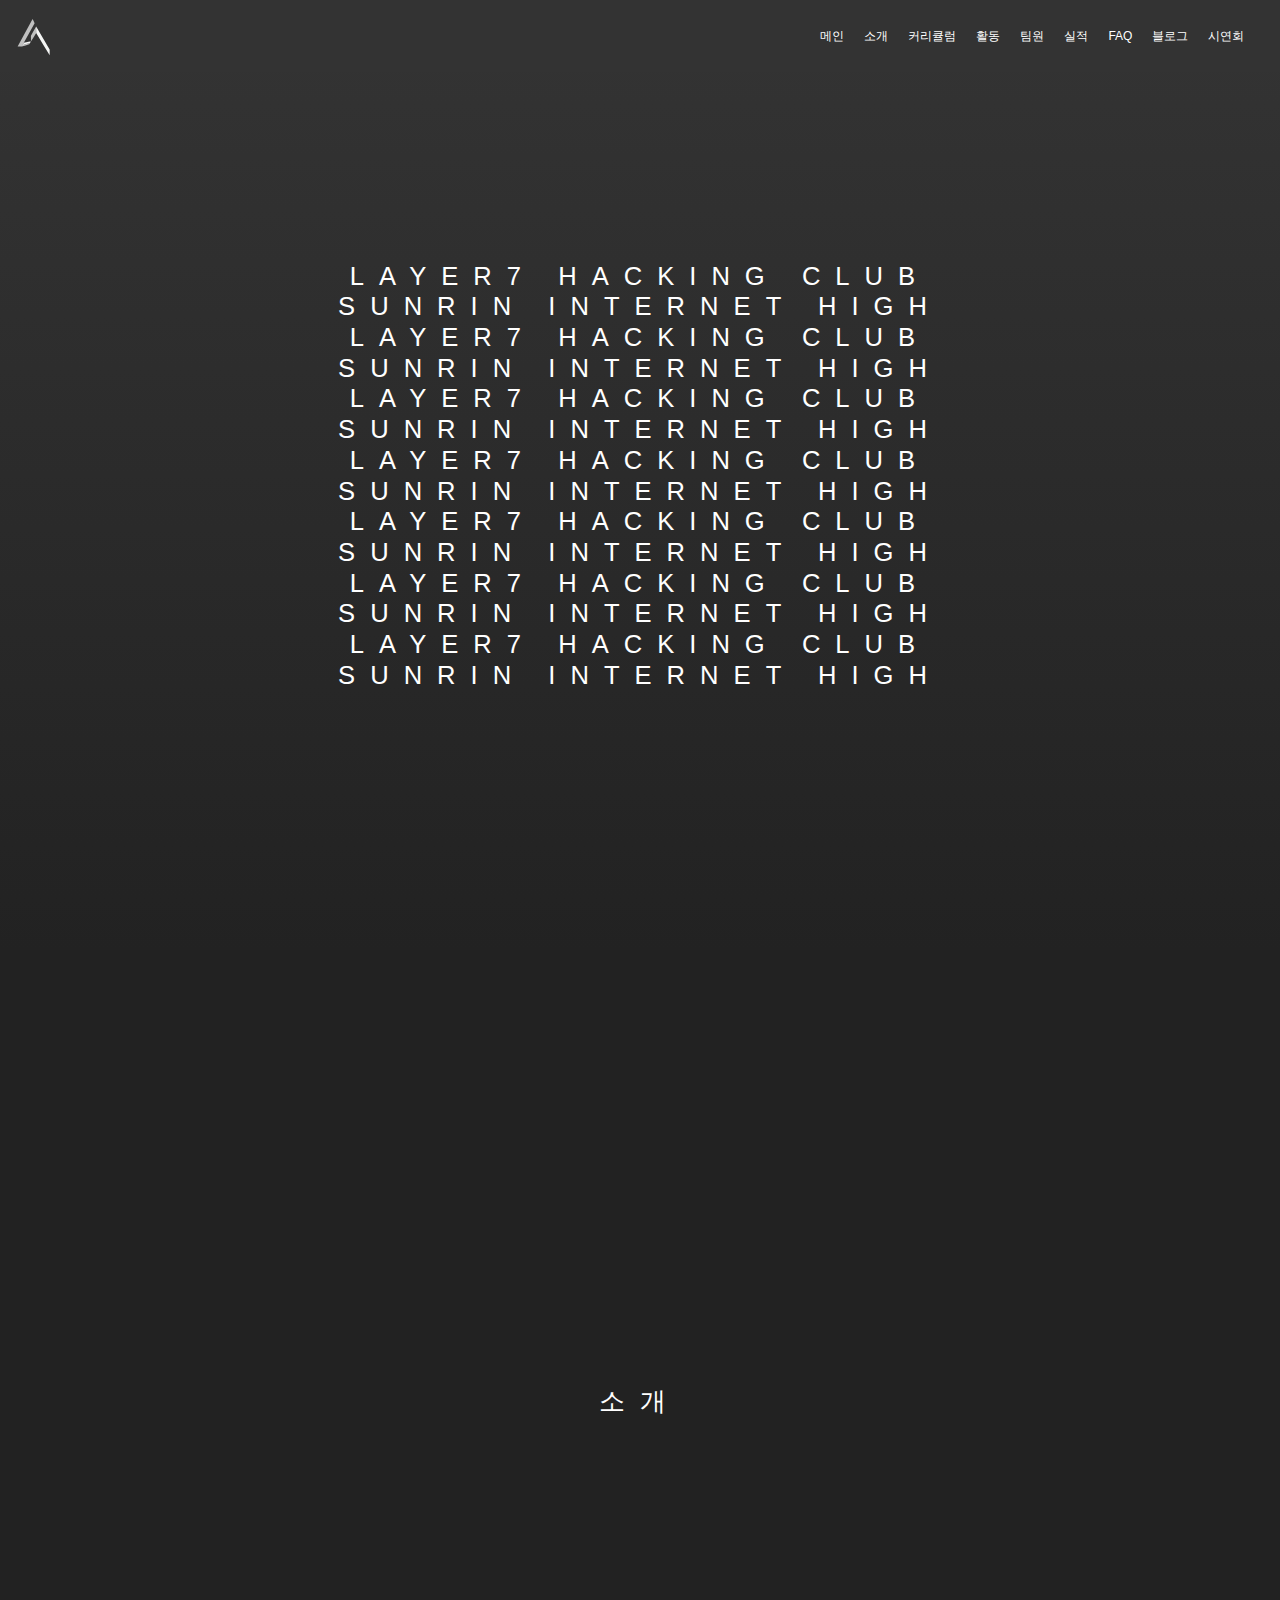
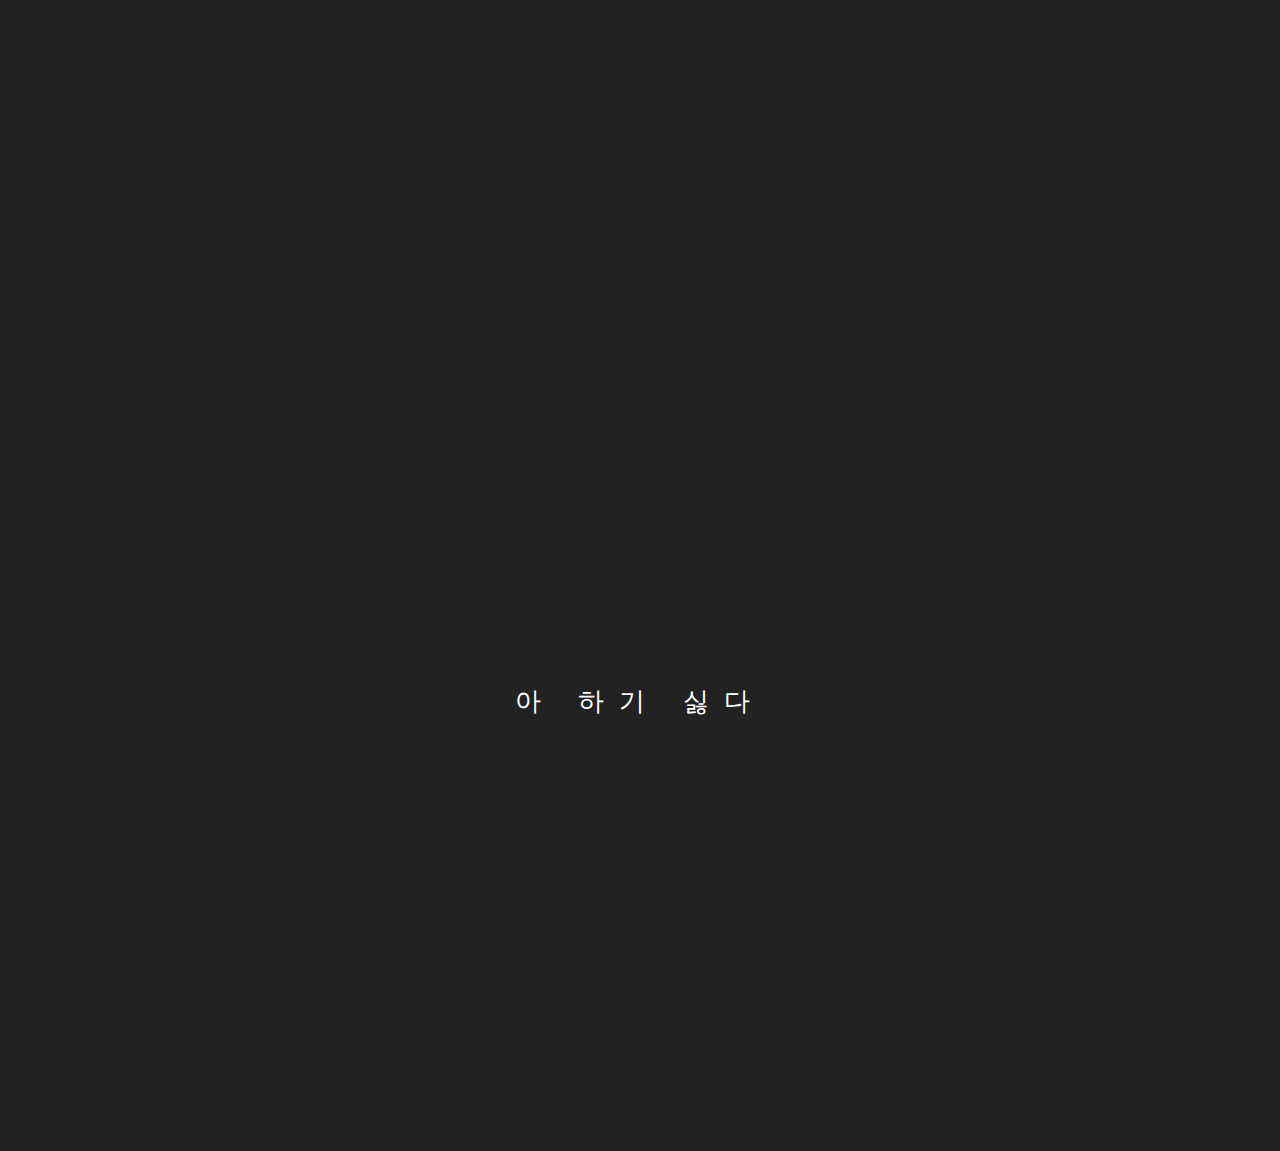
<file: index.html>
<html>
    <head>
        <title>
            Layer7 Hacking club
        </title>
        <meta charset="utf-8">
        <script type="module" src="anime.js"></script>
        <link rel="stylesheet" href="styles.css">
        
    </head>
    <body>
      <header>
        <div class="navbar">
          <a class="navbar-logo" href="/">
            <img src="logo.svg" style="width: 40px;">
          </a>
          <nav class="navbar-right">
            <ul>
              <li><a href="#">메인</a></li>
              <li><a href="#">소개</a></li>
              <li><a href="#">커리큘럼</a></li>
              <li><a href="#">활동</a></li>
              <li><a href="#">팀원</a></li>
              <li><a href="#">실적</a></li>
              <li><a href="#">FAQ</a></li>
              <li><a href="/blog">블로그</a></li>
              <li><a href="/preview">시연회</a></li>
            </ul>
          </nav>
        </div>
      </header>

      <!-- beggin animation -->
        <div class="background">
          <div class="animation">
            <div class="animate-me">
              Layer7 Hacking Club
            </div>
            <div class="animate-me">
              Sunrin Internet High
            </div>
            <div class="animate-me">
              Layer7 Hacking Club
            </div>
            <div class="animate-me">
              Sunrin Internet High
            </div>
            <div class="animate-me">
              Layer7 Hacking Club
            </div>
            <div class="animate-me">
              Sunrin Internet High
            </div>
            <div class="animate-me">
              Layer7 Hacking Club
            </div>
            <div class="animate-me">
              Sunrin Internet High
            </div>
            <div class="animate-me">
              Layer7 Hacking Club
            </div>
            <div class="animate-me">
              Sunrin Internet High
            </div>
            <div class="animate-me">
              Layer7 Hacking Club
            </div>
            <div class="animate-me">
              Sunrin Internet High
            </div>
            <div class="animate-me">
              Layer7 Hacking Club
            </div>
            <div class="animate-me">
              Sunrin Internet High
            </div>
          </div>
        </div>
        <!-- end animation -->
        <!-- beggin page 1 -->
        <section class="page">
          <div>
            소개
          </div>
        </section>
        <!-- end page 1 -->
        <section class="page">
        아 하기 싫다
        </section>
        </div>
        
    </body>
</html>
</file>
<file: styles.css>
body {
  background-color: #222;
  width: 100%;
  height: 100%;
  margin: 0;
  }

  span {
    display: inline-block;
  }
  
  .animation{
    margin-top: -4%;
    width: max-content;
    height: max-content;
  }
  .background{
    margin-top: 4%;
    background: linear-gradient(0deg, #222 0%, #333 100%);
    position: sticky;
    color: #fff;
    font-weight: 400;
    font-size: 2vw;
    display: flex;
    align-items: center;
    justify-content: center;
    text-align: center;
    text-transform: uppercase;
    font-family: "Khula", sans-serif;
    height: 100vh;
    letter-spacing: 15px;
    line-height: 1.2;
  }
  .page{
    background-color: #222;
    position: sticky;
    color: #FFF;
    font-weight: 400;
    font-size: 2vw;
    display: flex;
    align-items: center;
    justify-content: center;
    text-align: center;
    text-transform: uppercase;
    font-family: "Khula", sans-serif;
    height: 100vh;
    letter-spacing: 15px;
    line-height: 1.2;

  }
  .navbar{
    background-color: #333;
    position: fixed;
    top: 0;
    width: 100%;
    height: 8%;
    display: flex;
    align-items: center;
    justify-content: space-between;
    padding: 0 1%;
    z-index: 1000;
  }
  .navbar-right{
    float: right;
    margin-right: 3%;
  }
  ul{
    list-style: none;
    margin: 0;
    padding: 0;
  }
  li{
    float: left;
    position: relative;
    display: block;
    margin: 0 10px;
    font-size: 12px;
    font-family: "Khula", sans-serif;
    font-weight: 400;
    text-transform: uppercase;
    line-height: 1.2;
  }
  a{
    color: #fff;
    text-decoration: none;
  }
</file>
